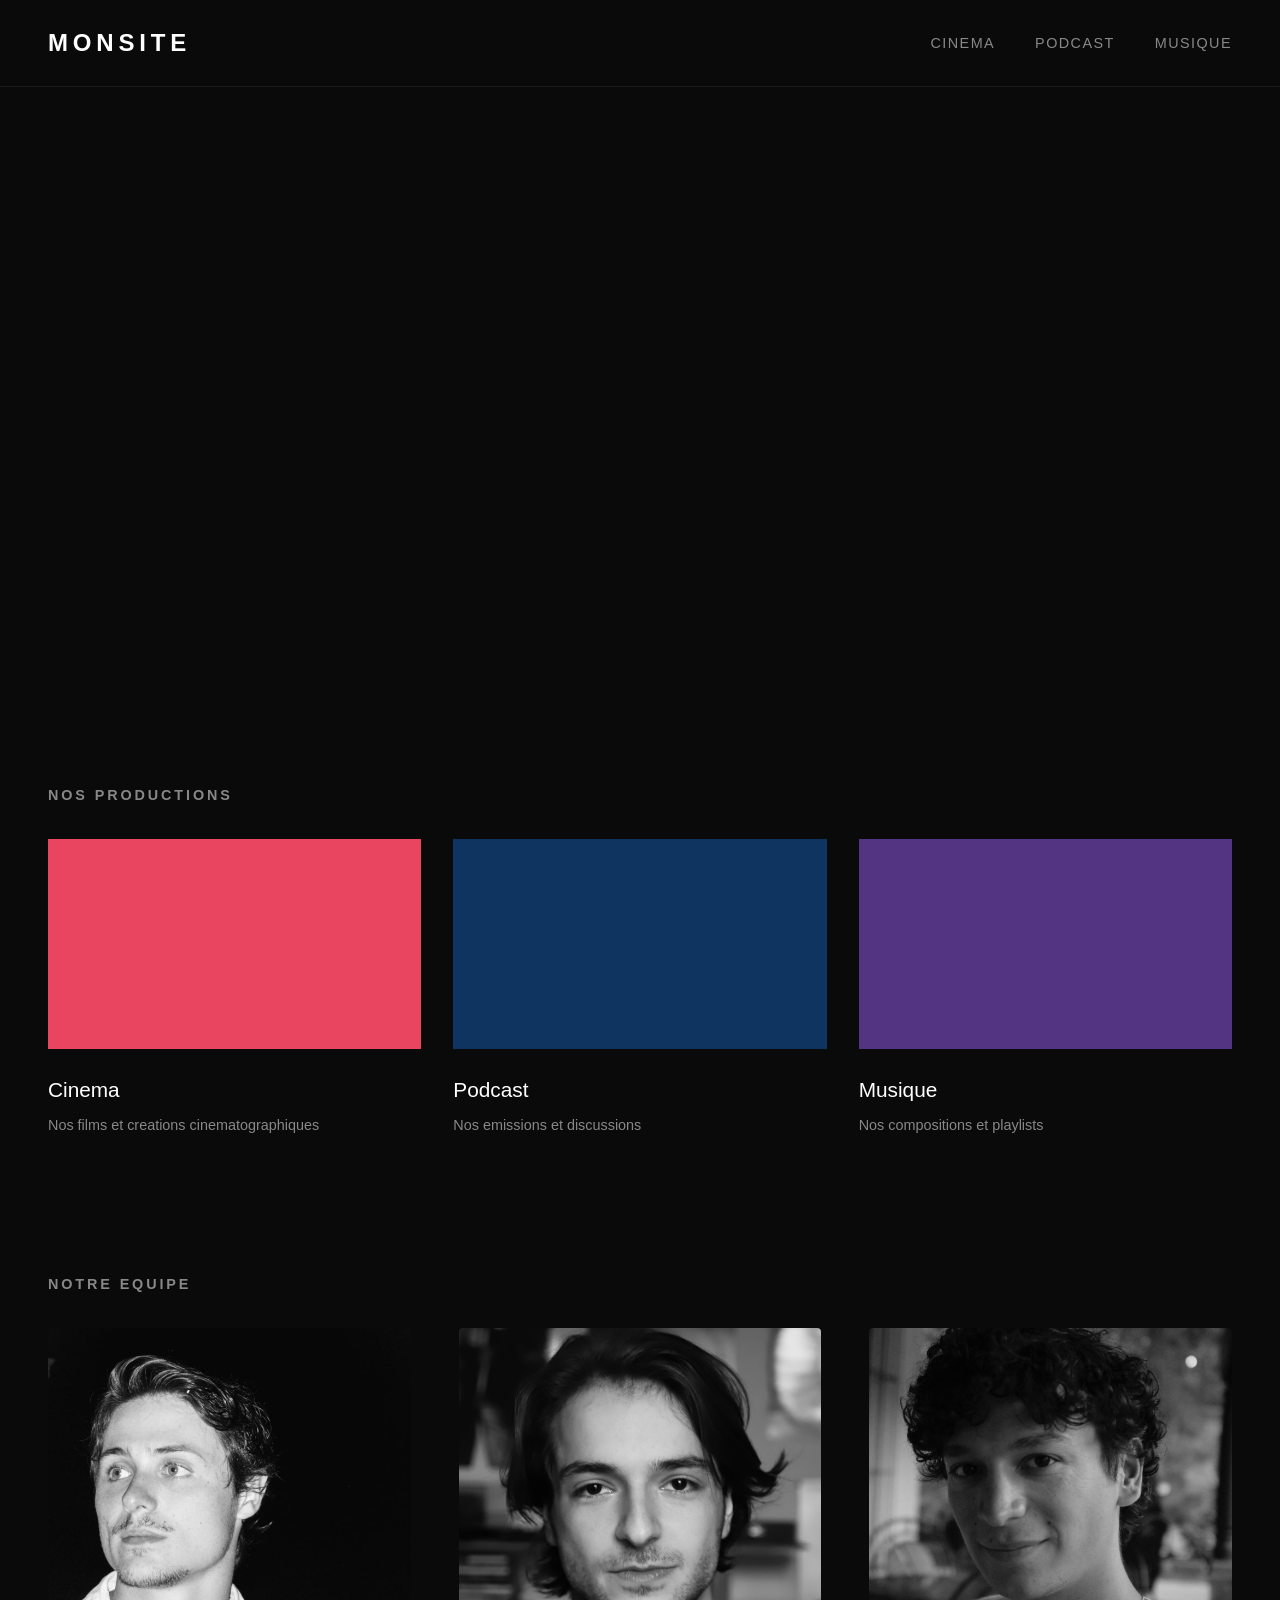
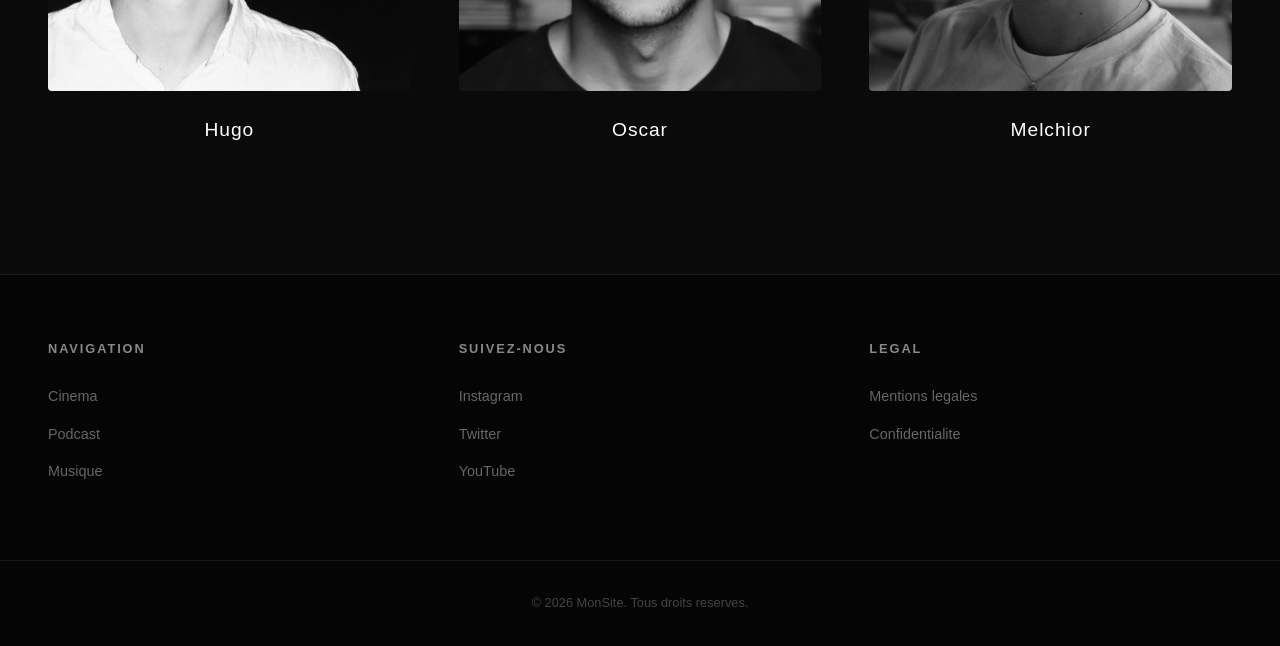
<file: index.html>
<!DOCTYPE html>
<html lang="fr">
<head>
    <meta charset="UTF-8">
    <meta name="viewport" content="width=device-width, initial-scale=1.0">
    <title>Accueil - Mon Site</title>
    <link rel="stylesheet" href="style.css">
</head>
<body>
    <header>
        <nav class="main-nav">
            <a href="index.html" class="logo">MONSITE</a>
            <ul class="nav-links">
                <li><a href="cinema.html">Cinema</a></li>
                <li><a href="podcast.html">Podcast</a></li>
                <li><a href="musique.html">Musique</a></li>
            </ul>
        </nav>
    </header>

    <main>
        <section class="hero-video">
            <video autoplay loop muted playsinline class="hero-video-player">
                <source src="Assets/CINEMATIQUE OFF TIME V3.mp4" type="video/mp4">
            </video>
        </section>

        <section class="section-productions">
            <h2 class="section-title">Nos productions</h2>
            <div class="productions-grid">
                <a href="cinema.html" class="production-card">
                    <div class="placeholder" id="placeholder-production-cinema" style="background-color: #e94560;"></div>
                    <div class="production-info">
                        <h3>Cinema</h3>
                        <p>Nos films et creations cinematographiques</p>
                    </div>
                </a>
                <a href="podcast.html" class="production-card">
                    <div class="placeholder" id="placeholder-production-podcast" style="background-color: #0f3460;"></div>
                    <div class="production-info">
                        <h3>Podcast</h3>
                        <p>Nos emissions et discussions</p>
                    </div>
                </a>
                <a href="musique.html" class="production-card">
                    <div class="placeholder" id="placeholder-production-musique" style="background-color: #533483;"></div>
                    <div class="production-info">
                        <h3>Musique</h3>
                        <p>Nos compositions et playlists</p>
                    </div>
                </a>
            </div>
        </section>

        <section class="section-team">
            <h2 class="section-title">Notre equipe</h2>
            <div class="team-grid">
                <div class="team-member">
                    <div class="team-photo">
                        <img src="Team/Hugo.png" alt="Hugo">
                    </div>
                    <h3>Hugo</h3>
                </div>
                <div class="team-member">
                    <div class="team-photo">
                        <img src="Team/Oscar.png" alt="Oscar">
                    </div>
                    <h3>Oscar</h3>
                </div>
                <div class="team-member">
                    <div class="team-photo">
                        <img src="Team/Melchior.png" alt="Melchior">
                    </div>
                    <h3>Melchior</h3>
                </div>
            </div>
        </section>
    </main>

    <footer>
        <div class="footer-content">
            <div class="footer-section">
                <h4>Navigation</h4>
                <ul>
                    <li><a href="cinema.html">Cinema</a></li>
                    <li><a href="podcast.html">Podcast</a></li>
                    <li><a href="musique.html">Musique</a></li>
                </ul>
            </div>
            <div class="footer-section">
                <h4>Suivez-nous</h4>
                <ul>
                    <li><a href="#">Instagram</a></li>
                    <li><a href="#">Twitter</a></li>
                    <li><a href="#">YouTube</a></li>
                </ul>
            </div>
            <div class="footer-section">
                <h4>Legal</h4>
                <ul>
                    <li><a href="#">Mentions legales</a></li>
                    <li><a href="#">Confidentialite</a></li>
                </ul>
            </div>
        </div>
        <div class="footer-bottom">
            <p>&copy; 2026 MonSite. Tous droits reserves.</p>
        </div>
    </footer>
</body>
</html>
</file>
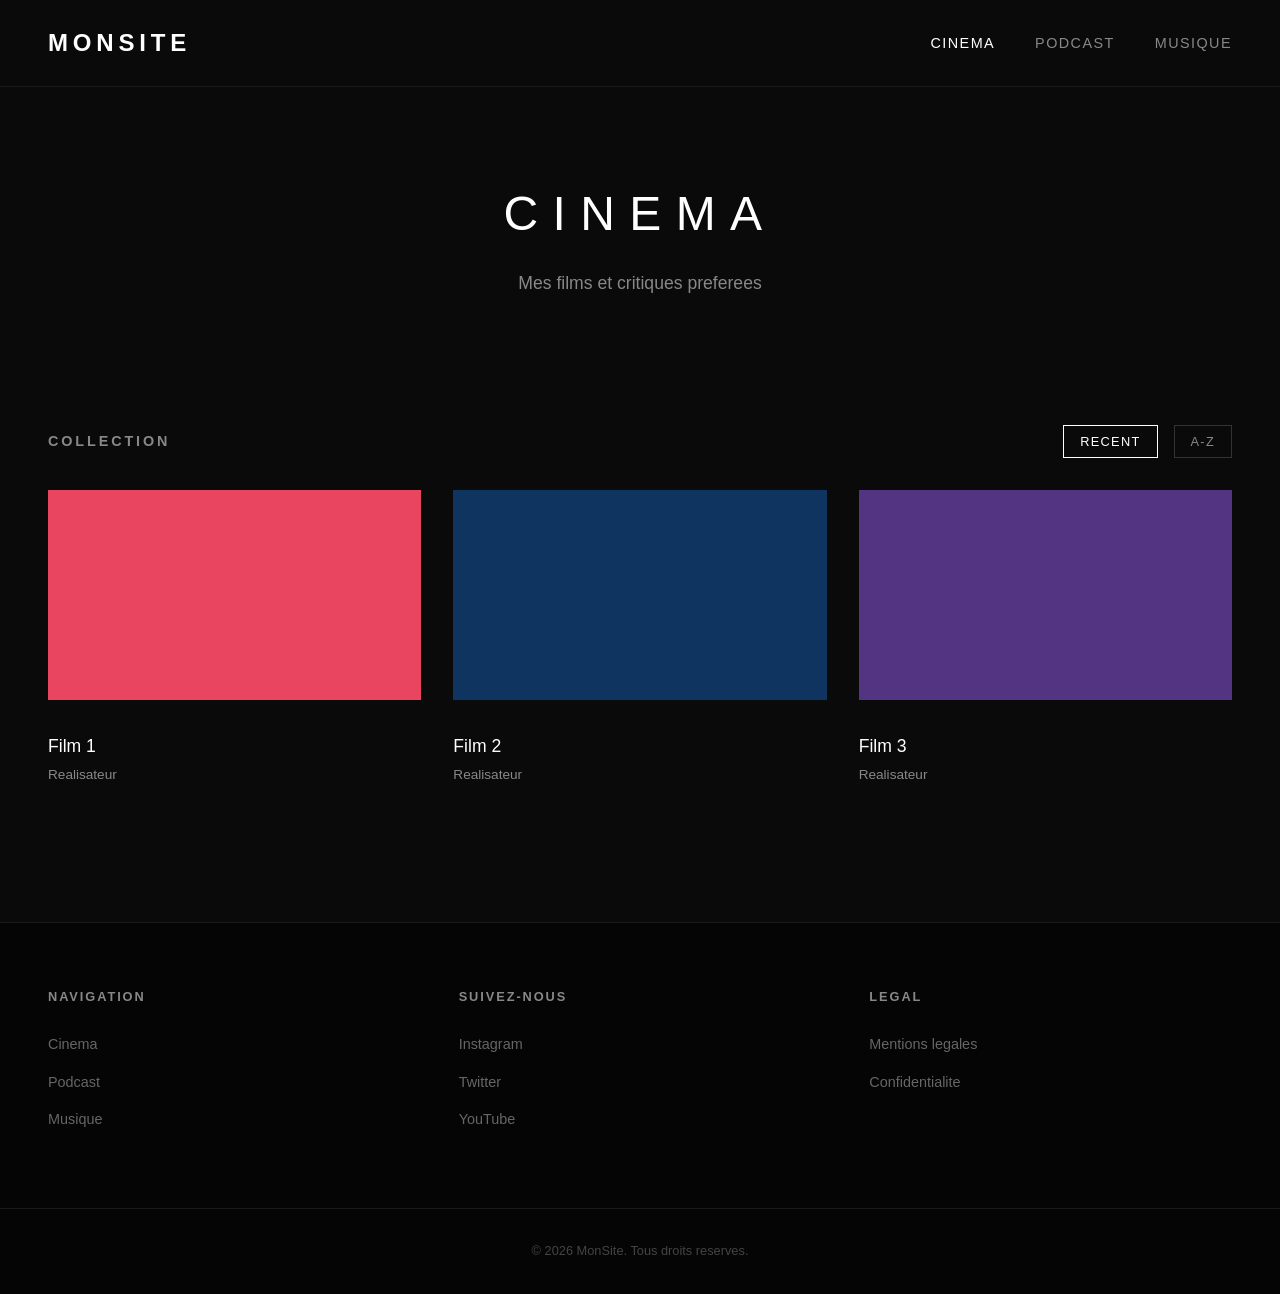
<file: cinema.html>
<!DOCTYPE html>
<html lang="fr">
<head>
    <meta charset="UTF-8">
    <meta name="viewport" content="width=device-width, initial-scale=1.0">
    <title>Cinema - Mon Site</title>
    <link rel="stylesheet" href="style.css">
</head>
<body>
    <header>
        <nav class="main-nav">
            <a href="index.html" class="logo">MONSITE</a>
            <ul class="nav-links">
                <li><a href="cinema.html" class="active">Cinema</a></li>
                <li><a href="podcast.html">Podcast</a></li>
                <li><a href="musique.html">Musique</a></li>
            </ul>
        </nav>
    </header>

    <main>
        <section class="page-header">
            <h1>Cinema</h1>
            <p>Mes films et critiques preferees</p>
        </section>

        <section class="section-all">
            <div class="section-header">
                <h2 class="section-title">Collection</h2>
                <div class="filter-buttons">
                    <button class="filter-btn active">Recent</button>
                    <button class="filter-btn">A-Z</button>
                </div>
            </div>
            <div class="films-grid">
                <article class="film-card">
                    <div class="placeholder" id="placeholder-cinema-1" style="background-color: #e94560;"></div>
                    <div class="film-info">
                        <h3 class="film-title">Film 1</h3>
                        <p class="film-director">Realisateur</p>
                    </div>
                </article>
                <article class="film-card">
                    <div class="placeholder" id="placeholder-cinema-2" style="background-color: #0f3460;"></div>
                    <div class="film-info">
                        <h3 class="film-title">Film 2</h3>
                        <p class="film-director">Realisateur</p>
                    </div>
                </article>
                <article class="film-card">
                    <div class="placeholder" id="placeholder-cinema-3" style="background-color: #533483;"></div>
                    <div class="film-info">
                        <h3 class="film-title">Film 3</h3>
                        <p class="film-director">Realisateur</p>
                    </div>
                </article>
            </div>
        </section>
    </main>

    <footer>
        <div class="footer-content">
            <div class="footer-section">
                <h4>Navigation</h4>
                <ul>
                    <li><a href="cinema.html">Cinema</a></li>
                    <li><a href="podcast.html">Podcast</a></li>
                    <li><a href="musique.html">Musique</a></li>
                </ul>
            </div>
            <div class="footer-section">
                <h4>Suivez-nous</h4>
                <ul>
                    <li><a href="#">Instagram</a></li>
                    <li><a href="#">Twitter</a></li>
                    <li><a href="#">YouTube</a></li>
                </ul>
            </div>
            <div class="footer-section">
                <h4>Legal</h4>
                <ul>
                    <li><a href="#">Mentions legales</a></li>
                    <li><a href="#">Confidentialite</a></li>
                </ul>
            </div>
        </div>
        <div class="footer-bottom">
            <p>&copy; 2026 MonSite. Tous droits reserves.</p>
        </div>
    </footer>
</body>
</html>
</file>
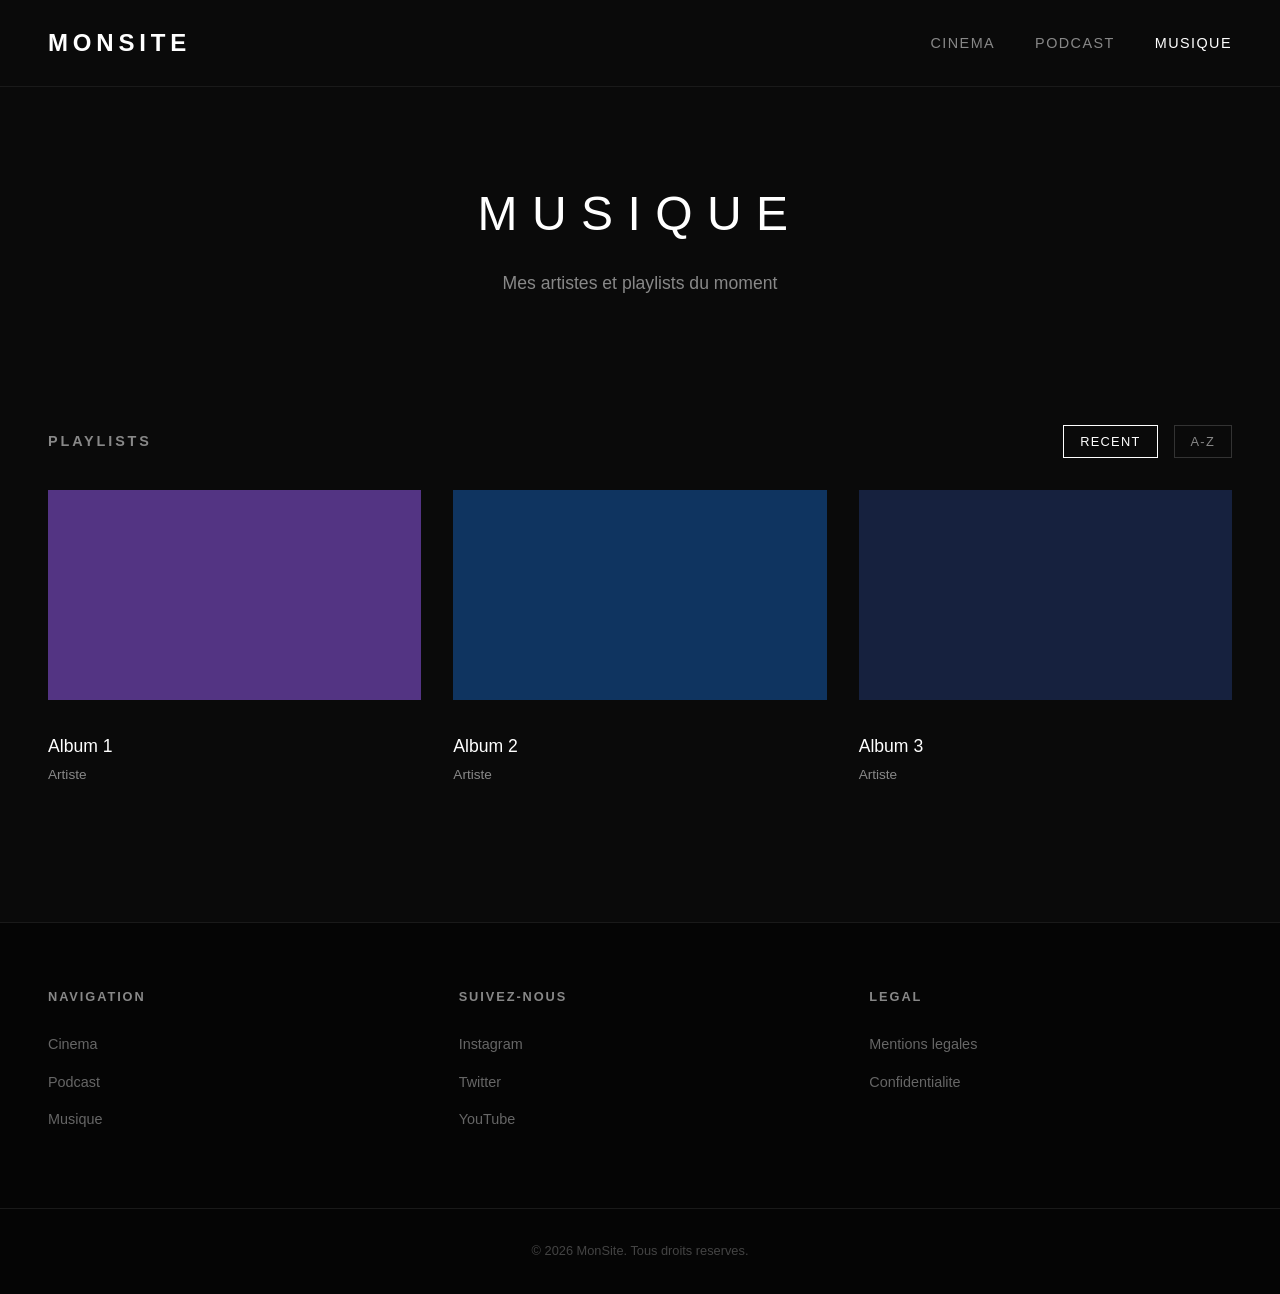
<file: musique.html>
<!DOCTYPE html>
<html lang="fr">
<head>
    <meta charset="UTF-8">
    <meta name="viewport" content="width=device-width, initial-scale=1.0">
    <title>Musique - Mon Site</title>
    <link rel="stylesheet" href="style.css">
</head>
<body>
    <header>
        <nav class="main-nav">
            <a href="index.html" class="logo">MONSITE</a>
            <ul class="nav-links">
                <li><a href="cinema.html">Cinema</a></li>
                <li><a href="podcast.html">Podcast</a></li>
                <li><a href="musique.html" class="active">Musique</a></li>
            </ul>
        </nav>
    </header>

    <main>
        <section class="page-header">
            <h1>Musique</h1>
            <p>Mes artistes et playlists du moment</p>
        </section>

        <section class="section-all">
            <div class="section-header">
                <h2 class="section-title">Playlists</h2>
                <div class="filter-buttons">
                    <button class="filter-btn active">Recent</button>
                    <button class="filter-btn">A-Z</button>
                </div>
            </div>
            <div class="films-grid">
                <article class="film-card">
                    <div class="placeholder" id="placeholder-musique-1" style="background-color: #533483;"></div>
                    <div class="film-info">
                        <h3 class="film-title">Album 1</h3>
                        <p class="film-director">Artiste</p>
                    </div>
                </article>
                <article class="film-card">
                    <div class="placeholder" id="placeholder-musique-2" style="background-color: #0f3460;"></div>
                    <div class="film-info">
                        <h3 class="film-title">Album 2</h3>
                        <p class="film-director">Artiste</p>
                    </div>
                </article>
                <article class="film-card">
                    <div class="placeholder" id="placeholder-musique-3" style="background-color: #16213e;"></div>
                    <div class="film-info">
                        <h3 class="film-title">Album 3</h3>
                        <p class="film-director">Artiste</p>
                    </div>
                </article>
            </div>
        </section>
    </main>

    <footer>
        <div class="footer-content">
            <div class="footer-section">
                <h4>Navigation</h4>
                <ul>
                    <li><a href="cinema.html">Cinema</a></li>
                    <li><a href="podcast.html">Podcast</a></li>
                    <li><a href="musique.html">Musique</a></li>
                </ul>
            </div>
            <div class="footer-section">
                <h4>Suivez-nous</h4>
                <ul>
                    <li><a href="#">Instagram</a></li>
                    <li><a href="#">Twitter</a></li>
                    <li><a href="#">YouTube</a></li>
                </ul>
            </div>
            <div class="footer-section">
                <h4>Legal</h4>
                <ul>
                    <li><a href="#">Mentions legales</a></li>
                    <li><a href="#">Confidentialite</a></li>
                </ul>
            </div>
        </div>
        <div class="footer-bottom">
            <p>&copy; 2026 MonSite. Tous droits reserves.</p>
        </div>
    </footer>
</body>
</html>
</file>
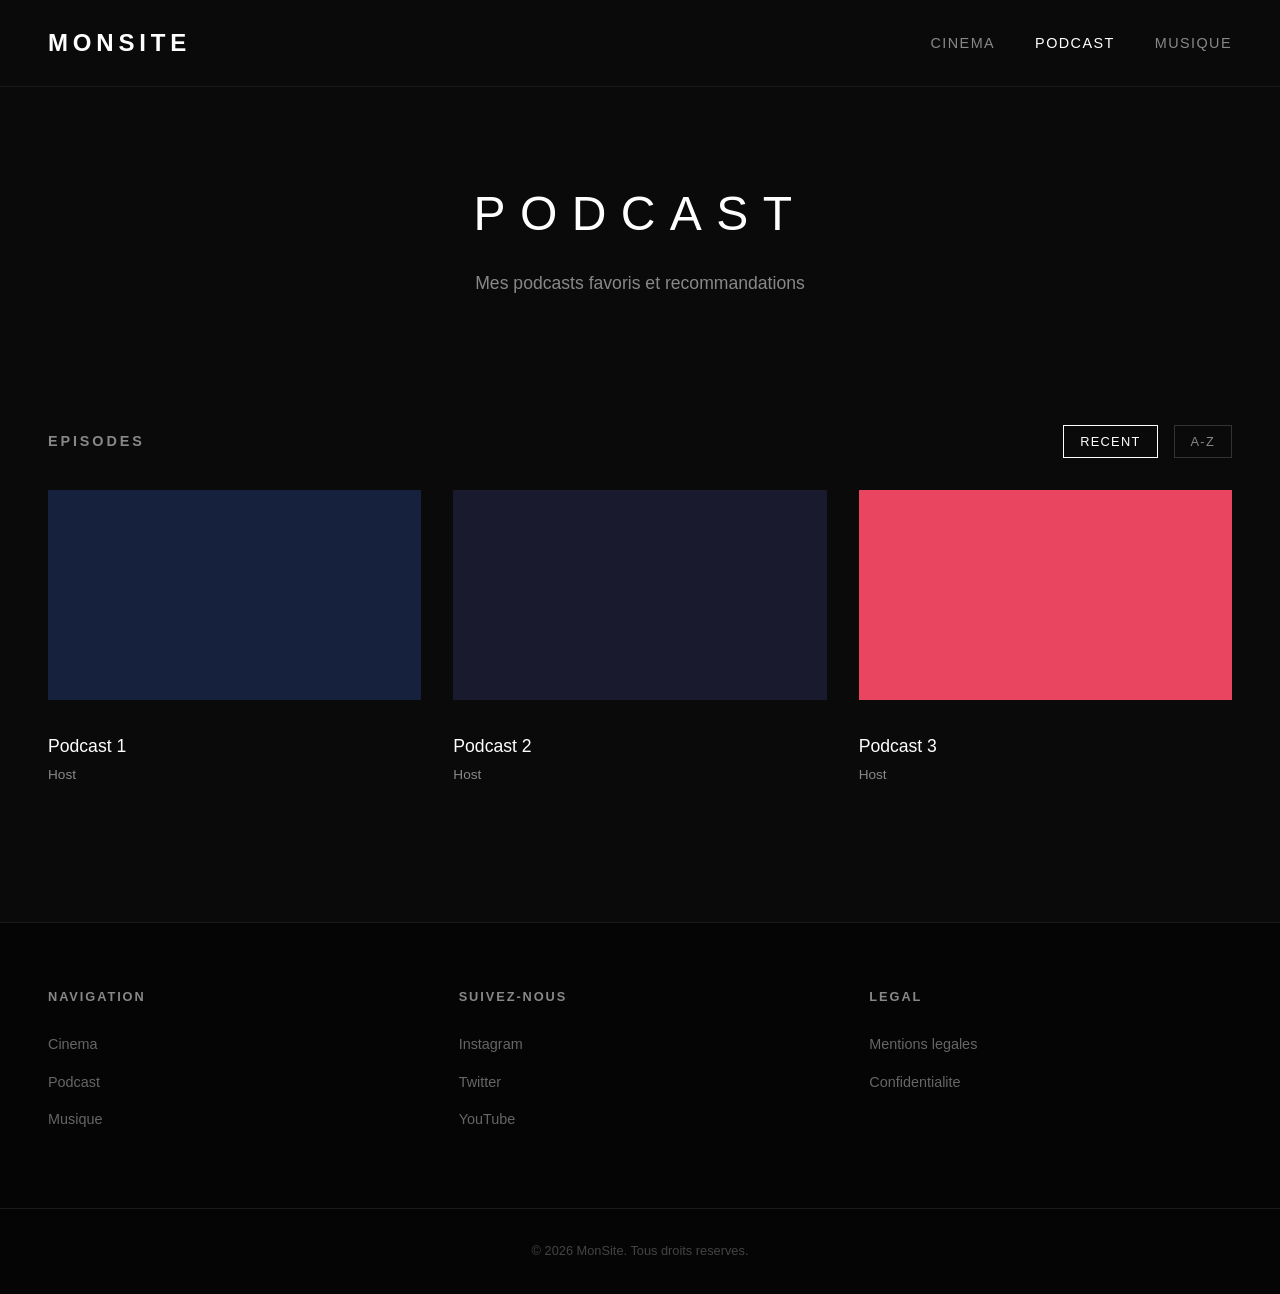
<file: podcast.html>
<!DOCTYPE html>
<html lang="fr">
<head>
    <meta charset="UTF-8">
    <meta name="viewport" content="width=device-width, initial-scale=1.0">
    <title>Podcast - Mon Site</title>
    <link rel="stylesheet" href="style.css">
</head>
<body>
    <header>
        <nav class="main-nav">
            <a href="index.html" class="logo">MONSITE</a>
            <ul class="nav-links">
                <li><a href="cinema.html">Cinema</a></li>
                <li><a href="podcast.html" class="active">Podcast</a></li>
                <li><a href="musique.html">Musique</a></li>
            </ul>
        </nav>
    </header>

    <main>
        <section class="page-header">
            <h1>Podcast</h1>
            <p>Mes podcasts favoris et recommandations</p>
        </section>

        <section class="section-all">
            <div class="section-header">
                <h2 class="section-title">Episodes</h2>
                <div class="filter-buttons">
                    <button class="filter-btn active">Recent</button>
                    <button class="filter-btn">A-Z</button>
                </div>
            </div>
            <div class="films-grid">
                <article class="film-card">
                    <div class="placeholder" id="placeholder-podcast-1" style="background-color: #16213e;"></div>
                    <div class="film-info">
                        <h3 class="film-title">Podcast 1</h3>
                        <p class="film-director">Host</p>
                    </div>
                </article>
                <article class="film-card">
                    <div class="placeholder" id="placeholder-podcast-2" style="background-color: #1a1a2e;"></div>
                    <div class="film-info">
                        <h3 class="film-title">Podcast 2</h3>
                        <p class="film-director">Host</p>
                    </div>
                </article>
                <article class="film-card">
                    <div class="placeholder" id="placeholder-podcast-3" style="background-color: #e94560;"></div>
                    <div class="film-info">
                        <h3 class="film-title">Podcast 3</h3>
                        <p class="film-director">Host</p>
                    </div>
                </article>
            </div>
        </section>
    </main>

    <footer>
        <div class="footer-content">
            <div class="footer-section">
                <h4>Navigation</h4>
                <ul>
                    <li><a href="cinema.html">Cinema</a></li>
                    <li><a href="podcast.html">Podcast</a></li>
                    <li><a href="musique.html">Musique</a></li>
                </ul>
            </div>
            <div class="footer-section">
                <h4>Suivez-nous</h4>
                <ul>
                    <li><a href="#">Instagram</a></li>
                    <li><a href="#">Twitter</a></li>
                    <li><a href="#">YouTube</a></li>
                </ul>
            </div>
            <div class="footer-section">
                <h4>Legal</h4>
                <ul>
                    <li><a href="#">Mentions legales</a></li>
                    <li><a href="#">Confidentialite</a></li>
                </ul>
            </div>
        </div>
        <div class="footer-bottom">
            <p>&copy; 2026 MonSite. Tous droits reserves.</p>
        </div>
    </footer>
</body>
</html>
</file>
<file: style.css>
* {
    margin: 0;
    padding: 0;
    box-sizing: border-box;
}

body {
    font-family: 'Helvetica Neue', Arial, sans-serif;
    background-color: #0a0a0a;
    color: #ffffff;
    line-height: 1.6;
}

/* Header & Navigation */
header {
    position: fixed;
    top: 0;
    left: 0;
    right: 0;
    z-index: 1000;
    background-color: #0a0a0a;
    border-bottom: 1px solid #1a1a1a;
}

.main-nav {
    display: flex;
    justify-content: space-between;
    align-items: center;
    padding: 1.5rem 3rem;
    max-width: 1400px;
    margin: 0 auto;
}

.logo {
    font-size: 1.5rem;
    font-weight: bold;
    color: #ffffff;
    text-decoration: none;
    letter-spacing: 0.2em;
}

.nav-links {
    display: flex;
    list-style: none;
    gap: 2.5rem;
}

.nav-links a {
    color: #888;
    text-decoration: none;
    font-size: 0.9rem;
    text-transform: uppercase;
    letter-spacing: 0.1em;
    transition: color 0.3s ease;
}

.nav-links a:hover,
.nav-links a.active {
    color: #ffffff;
}

/* Main Content */
main {
    padding-top: 80px;
}

/* Page Header */
.page-header {
    text-align: center;
    padding: 6rem 2rem 4rem;
}

.page-header h1 {
    font-size: 3rem;
    font-weight: 300;
    letter-spacing: 0.3em;
    text-transform: uppercase;
    margin-bottom: 1rem;
}

.page-header p {
    font-size: 1.1rem;
    color: #888;
}

/* Hero Video Section */
.hero-video {
    width: 100%;
    overflow: hidden;
}

.hero-video-player {
    width: 100%;
    display: block;
}

/* Sections */
.section-upcoming,
.section-all {
    padding: 4rem 3rem;
    max-width: 1400px;
    margin: 0 auto;
}

.section-header {
    display: flex;
    justify-content: space-between;
    align-items: center;
    margin-bottom: 2rem;
}

.section-title {
    font-size: 0.9rem;
    text-transform: uppercase;
    letter-spacing: 0.2em;
    color: #888;
    margin-bottom: 2rem;
}

.section-header .section-title {
    margin-bottom: 0;
}

/* Filter Buttons */
.filter-buttons {
    display: flex;
    gap: 1rem;
}

.filter-btn {
    background: none;
    border: 1px solid #333;
    color: #888;
    padding: 0.5rem 1rem;
    font-size: 0.8rem;
    text-transform: uppercase;
    letter-spacing: 0.1em;
    cursor: pointer;
    transition: all 0.3s ease;
}

.filter-btn:hover,
.filter-btn.active {
    border-color: #ffffff;
    color: #ffffff;
}

/* Films Grid */
.films-grid {
    display: grid;
    grid-template-columns: repeat(3, 1fr);
    gap: 2rem;
}

/* Film Card */
.film-card {
    cursor: pointer;
    transition: transform 0.3s ease;
}

.film-card:hover {
    transform: translateY(-5px);
}

.film-card .placeholder {
    width: 100%;
    aspect-ratio: 16 / 9;
    margin-bottom: 1rem;
    transition: opacity 0.3s ease;
}

.film-card:hover .placeholder {
    opacity: 0.8;
}

.film-info {
    padding: 0.5rem 0;
}

.film-date {
    font-size: 0.75rem;
    color: #666;
    text-transform: uppercase;
    letter-spacing: 0.1em;
}

.film-title {
    font-size: 1.1rem;
    font-weight: 500;
    margin: 0.5rem 0 0.25rem;
    color: #ffffff;
}

.film-director {
    font-size: 0.85rem;
    color: #888;
}

/* Productions Section */
.section-productions {
    padding: 4rem 3rem;
    max-width: 1400px;
    margin: 0 auto;
}

.productions-grid {
    display: grid;
    grid-template-columns: repeat(3, 1fr);
    gap: 2rem;
}

.production-card {
    text-decoration: none;
    color: inherit;
    display: block;
    transition: transform 0.3s ease;
}

.production-card:hover {
    transform: translateY(-5px);
}

.production-card .placeholder {
    width: 100%;
    aspect-ratio: 16 / 9;
    margin-bottom: 1rem;
    transition: opacity 0.3s ease;
}

.production-card:hover .placeholder {
    opacity: 0.8;
}

.production-info {
    padding: 0.5rem 0;
}

.production-info h3 {
    font-size: 1.3rem;
    font-weight: 500;
    margin-bottom: 0.5rem;
    color: #ffffff;
}

.production-info p {
    font-size: 0.9rem;
    color: #888;
}

/* Team Section */
.section-team {
    padding: 4rem 3rem;
    max-width: 1400px;
    margin: 0 auto;
}

.team-grid {
    display: grid;
    grid-template-columns: repeat(3, 1fr);
    gap: 3rem;
}

.team-member {
    text-align: center;
}

.team-photo {
    width: 100%;
    aspect-ratio: 1 / 1;
    overflow: hidden;
    margin-bottom: 1.5rem;
    border-radius: 4px;
}

.team-photo img {
    width: 100%;
    height: 100%;
    object-fit: cover;
    transition: transform 0.3s ease;
}

.team-member:hover .team-photo img {
    transform: scale(1.05);
}

.team-member h3 {
    font-size: 1.2rem;
    font-weight: 500;
    color: #ffffff;
    letter-spacing: 0.05em;
}

/* Footer */
footer {
    background-color: #050505;
    border-top: 1px solid #1a1a1a;
    margin-top: 4rem;
}

.footer-content {
    display: grid;
    grid-template-columns: repeat(3, 1fr);
    gap: 3rem;
    padding: 4rem 3rem;
    max-width: 1400px;
    margin: 0 auto;
}

.footer-section h4 {
    font-size: 0.8rem;
    text-transform: uppercase;
    letter-spacing: 0.15em;
    color: #888;
    margin-bottom: 1.5rem;
}

.footer-section ul {
    list-style: none;
}

.footer-section li {
    margin-bottom: 0.75rem;
}

.footer-section a {
    color: #666;
    text-decoration: none;
    font-size: 0.9rem;
    transition: color 0.3s ease;
}

.footer-section a:hover {
    color: #ffffff;
}

.footer-bottom {
    text-align: center;
    padding: 2rem;
    border-top: 1px solid #1a1a1a;
}

.footer-bottom p {
    font-size: 0.8rem;
    color: #444;
}

/* Responsive */
@media (max-width: 1024px) {
    .films-grid,
    .productions-grid {
        grid-template-columns: repeat(2, 1fr);
    }

    .team-grid {
        grid-template-columns: repeat(3, 1fr);
        gap: 2rem;
    }
}

@media (max-width: 768px) {
    .main-nav {
        flex-direction: column;
        gap: 1rem;
        padding: 1rem 2rem;
    }

    .nav-links {
        gap: 1.5rem;
    }

    
    .films-grid,
    .productions-grid {
        grid-template-columns: 1fr;
    }

    .team-grid {
        grid-template-columns: 1fr;
        gap: 2rem;
    }

    .team-photo {
        max-width: 250px;
        margin: 0 auto 1.5rem;
    }

    .footer-content {
        grid-template-columns: 1fr;
        text-align: center;
    }

    .section-header {
        flex-direction: column;
        gap: 1rem;
    }
}
</file>
